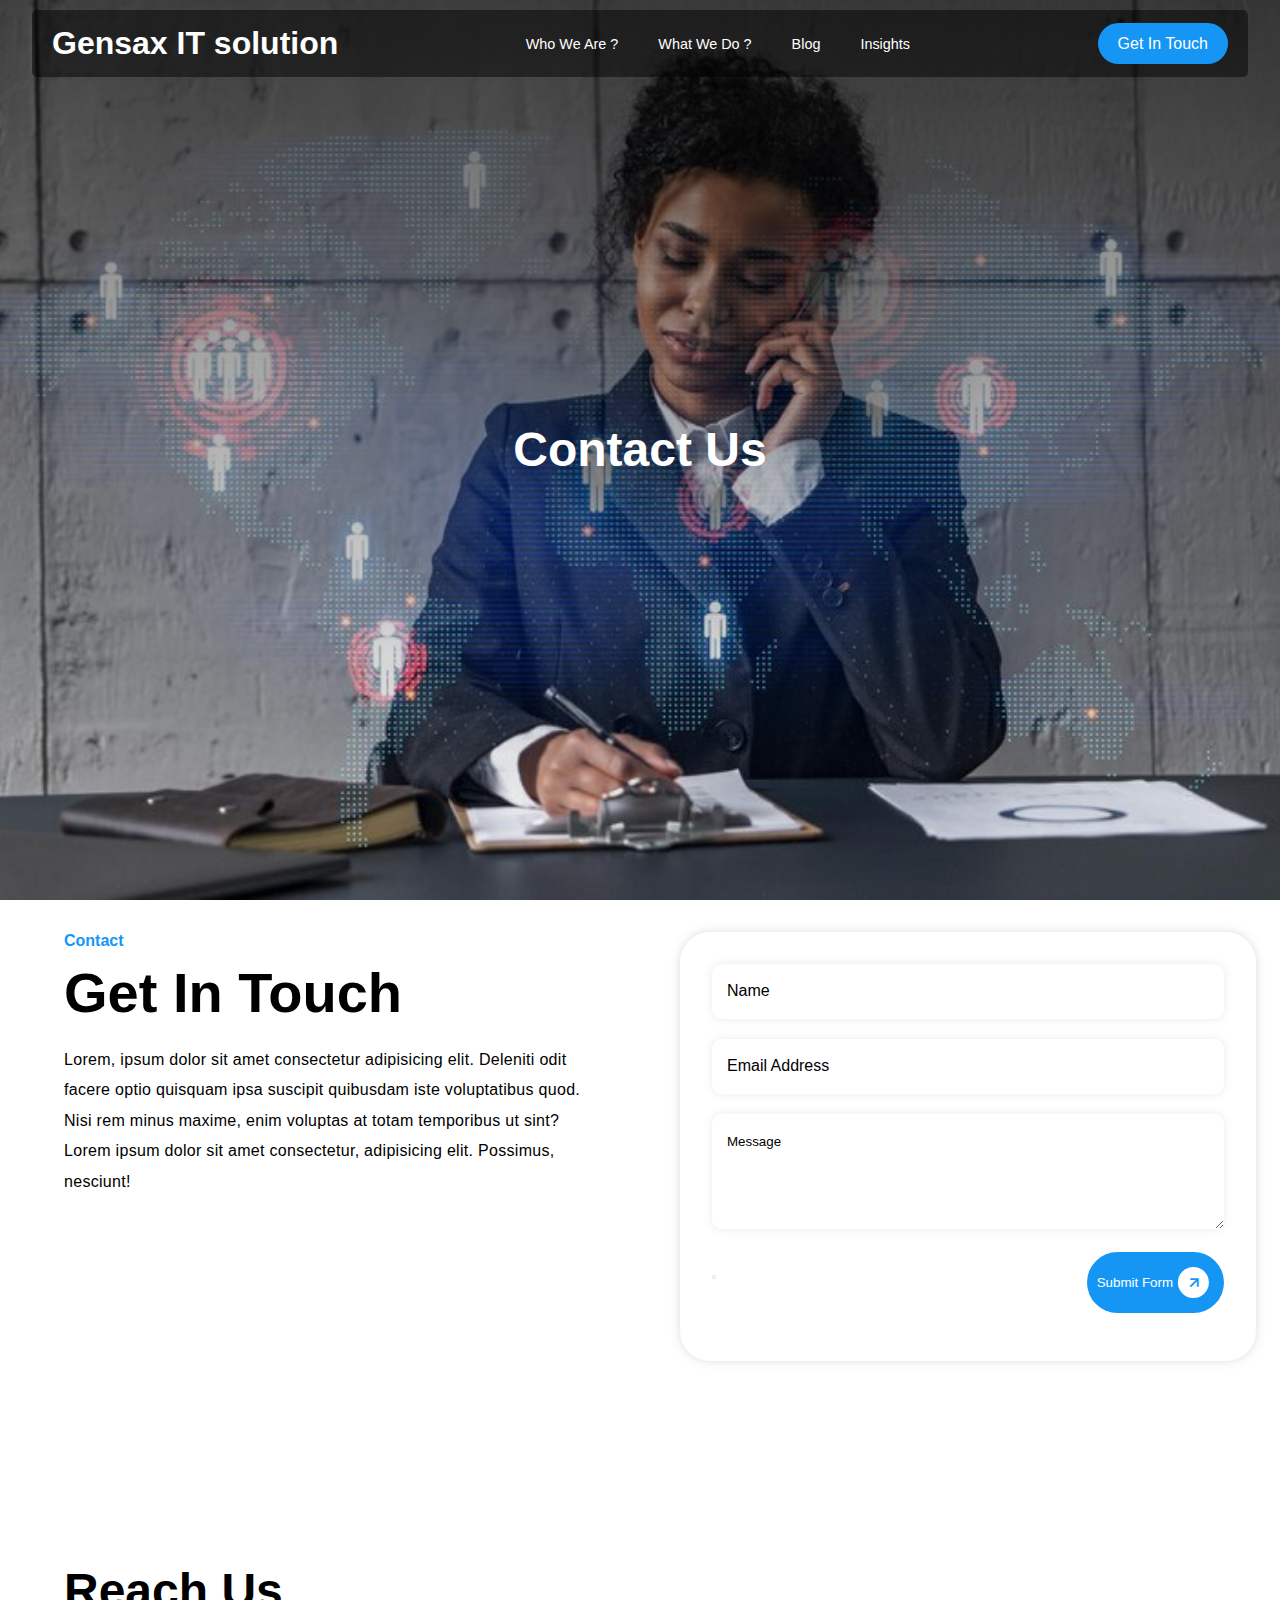
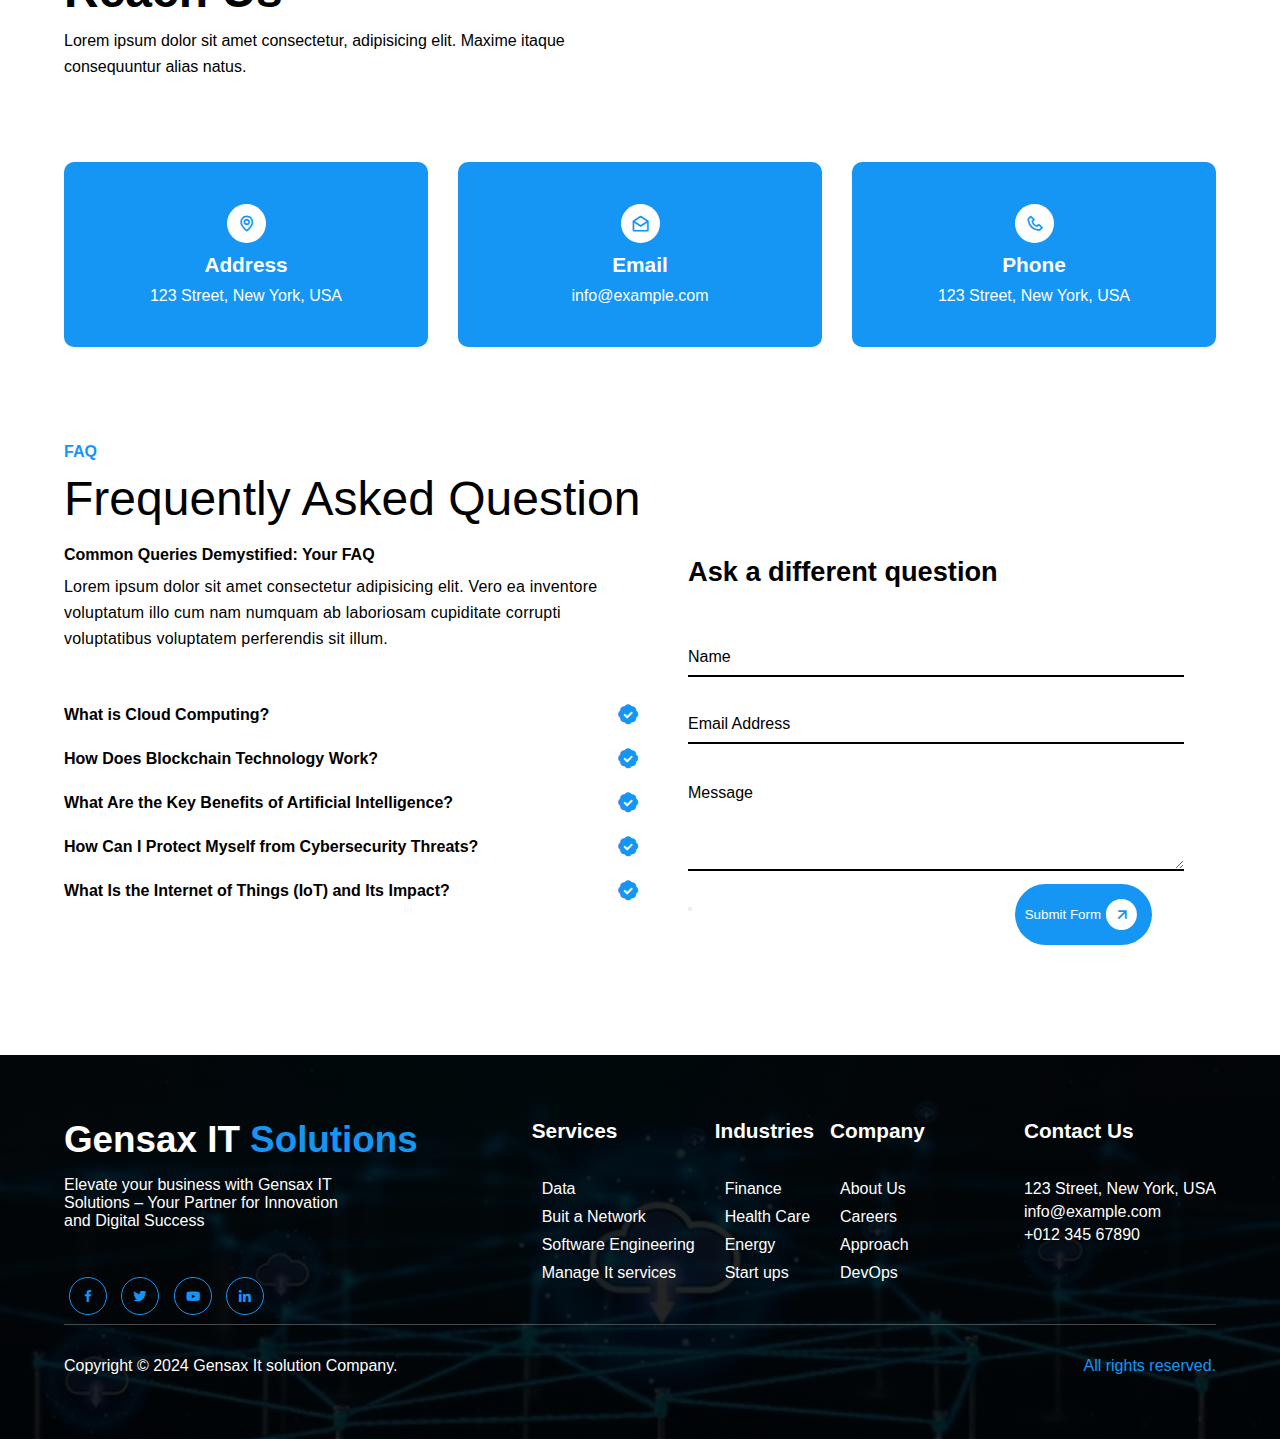
<file: contact.html>
<!DOCTYPE html>
<html lang="en">

<head>
    <meta charset="UTF-8">
    <meta name="viewport" content="width=device-width, initial-scale=1.0">
    <title>Document</title>
    <link rel="stylesheet" href="css/contact.css">
    <link href='https://unpkg.com/boxicons@2.1.4/css/boxicons.min.css' rel='stylesheet'>
    <script src="https://polyfill.io/v3/polyfill.min.js?features=IntersectionObserver"></script>
    <link rel="stylesheet" href="https://unpkg.com/swiper/swiper-bundle.min.css" />

</head>

<body>
    <div class="container">

        <div class="content_one">

            <div class="content_one_sub">

                <header>
                    <div class="logo">
                        <h1><a href="index.html">Gensax IT solution</a></h1>
                    </div>
            
                    <nav>
                        <ul>
            
                            <li>
                                <a href="about.html">Who We Are ?</a>
                            </li>
            
                            <li>
                                <a href="services.html">What We Do ?</a>
                            </li>
            
                            <li>
                                <a href="blog.html">Blog</a>
                            </li>
            
                            <li>
                                <a href="#">Insights</a>
                            </li>
                        </ul>
                    </nav>
            
                    <div class="contact">
                        <a href="contact.html">Get In Touch</a>
                    </div>
                </header>


                <div class="content_one_sub_container">
                    <img src="img/businesswoman.jpg" alt="">
                    <div class="content_one_sub_container_text">
                        <h2> Contact Us</h2>
                    </div>

                </div>


            </div>


        </div>



        <div class="form_content">

            <div class="form_content_sub">

                <div class="form_content_sub_container">

                    <div class="form_content_sub_container_text">

                        <span>Contact</span>
                        <h2>Get In Touch</h2>
                        <p>Lorem, ipsum dolor sit amet consectetur adipisicing elit. Deleniti odit facere optio quisquam
                            ipsa suscipit quibusdam iste voluptatibus quod. Nisi rem minus maxime, enim voluptas at
                            totam temporibus ut sint? Lorem ipsum dolor sit amet consectetur, adipisicing elit.
                            Possimus, nesciunt!</p>

                    </div>

                    <div class="form_content_sub_container_form">

                        <form action="">

                            <input type="text" placeholder="Name" required>

                            <input type="text" placeholder="Email Address" required>

                            <textarea name="" id="" cols="30" rows="5" placeholder="Message" required></textarea>

                            <div class="content_three_sub_container_link">
                                <button>
                                <a href="#" class="content_three_sub_container_link_img">
                                    <div>Submit Form</div>
                                    <i class='bx bx-right-arrow-alt'></i>
                                </a>
                            </button>
                            </div>

                        </form>

                    </div>

                </div>

            </div>

        </div>



        <div class="content_two">

            <div class="content_two_sub">

                <div class="head">

                    <h2>Reach Us</h2>

                    <p>Lorem ipsum dolor sit amet consectetur, adipisicing elit. Maxime itaque consequuntur alias natus.
                    </p>

                </div>

                <div class="content_two_sub_container">

                    <div class="content_two_sub_container_details">

                        <i class='bx bx-map'></i>

                        <h3>Address</h3>

                        <p>123 Street, New York, USA</p>
                    </div>

                    <div class="content_two_sub_container_details">

                        <i class='bx bx-envelope-open'></i>

                        <h3>Email</h3>

                        <p>info@example.com</p>
                    </div>

                    <div class="content_two_sub_container_details">

                        <i class='bx bx-phone'></i>

                        <h3>Phone</h3>

                        <p>123 Street, New York, USA</p>
                    </div>

                </div>

            </div>

        </div>




        <div class="content_three">

            <div class="content_three_sub">

                <div class="head">
                    <span>FAQ</span>
                    <h2>Frequently Asked Question</h2>
                </div>

                <div class="content_three_sub_container">

                    <div class="content_three_sub_container_details_one">
                        <h3>Common Queries Demystified: Your FAQ</h3>
                        <p>Lorem ipsum dolor sit amet consectetur adipisicing elit. Vero ea inventore voluptatum illo
                            cum nam numquam ab laboriosam cupiditate corrupti voluptatibus voluptatem perferendis sit
                            illum.</p>

                            <div class="content_three_sub_container_details_one_link">
                                <ul>

                                    <li>What is Cloud Computing? <i class='bx bxs-badge-check'></i></li>
                                    <li>How Does Blockchain Technology Work? <i class='bx bxs-badge-check'></i></li>
                                    <li>What Are the Key Benefits of Artificial Intelligence? <i class='bx bxs-badge-check'></i></li>
                                    <li>How Can I Protect Myself from Cybersecurity Threats? <i class='bx bxs-badge-check'></i></li>
                                    <li>What Is the Internet of Things (IoT) and Its Impact? <i class='bx bxs-badge-check'></i></li>
                                </ul>
                            </div>

                    </div>

                    <div class="content_three_sub_container_details_two">

                        <h2>Ask a different question</h2>

                        <form action="">

                            <input type="text" placeholder="Name" required>
                            <input type="text" placeholder="Email Address" required>
                            <textarea name="" id="" cols="30" rows="5" placeholder="Message" required></textarea>
                            <div class="content_three_sub_container_link">
                                <button>
                                <a href="#" class="content_three_sub_container_link_img">
                                    <div>Submit Form</div>
                                    <i class='bx bx-right-arrow-alt'></i>
                                </a>
                            </button>
                            </div>
                        </form>

                    </div>

                </div>

            </div>

        </div>




        <footer>

            <div class="footer_main">

                <div class="foot_sub">

                    <div class="foot_sub_content">

                        <h2>Gensax IT <span>Solutions</span></h2>

                        <p class="p_frist">Elevate your business with Gensax IT Solutions – Your Partner for Innovation
                            and Digital Success</p>

                        <div class="foot_sub_content_sub">
                            <i class='bx bxl-facebook'></i>
                            <i class='bx bxl-twitter'></i>
                            <i class='bx bxl-youtube'></i>
                            <i class='bx bxl-linkedin'></i>
                        </div>

                    </div>

                    <div class="foot_sub_content_main">

                        <div class="foot_sub_content">
                            <h3>Services</h3>

                            <ul>
                                <li><a href="#">Data</a></li>
                                <li><a href="#">Buit a Network</a></li>
                                <li><a href="#">Software Engineering</a></li>
                                <li><a href="#">Manage It services</a></li>
                            </ul>
                        </div>

                        <div class="foot_sub_content">
                            <h3>Industries</h3>

                            <ul>
                                <li><a href="#">Finance</a></li>
                                <li><a href="#">Health Care</a></li>
                                <li><a href="#">Energy</a></li>
                                <li><a href="#">Start ups</a></li>
                            </ul>
                        </div>


                        <div class="foot_sub_content">
                            <h3>Company</h3>

                            <ul>
                                <li><a href="#">About Us</a></li>
                                <li><a href="#">Careers</a></li>
                                <li><a href="#">Approach</a></li>
                                <li><a href="#">DevOps</a></li>
                            </ul>
                        </div>

                    </div>

                    <div class="foot_sub_content">
                        <h3>Contact Us</h3>
                        <p>123 Street, New York, USA</p>
                        <p>info@example.com</p>
                        <p>+012 345 67890</p>
                    </div>

                </div>

                <div class="foot_two">
                    <p>Copyright © 2024 Gensax It solution Company. </p>

                    <p><span>All rights reserved.</span></p>
                </div>

            </div>

        </footer>







    </div>


</body>
<script src="index.js"></script>
<script src="app.js"></script>
<script>
    document.addEventListener("DOMContentLoaded", ShadowScroller);
</script>


</html>
</file>
<file: css/contact.css>
import url('https://fonts.googleapis.com/css2?family=Poppins:wght@400;500;600;700&display=swap');

* {
    margin: 0;
    padding: 0;
    -webkit-box-sizing: border-box;
    box-sizing: border-box;
    font-family: "Poppins", sans-serif;
}

:root {
    --primary_color: #ffffff;
    --secondary_color: #1596F5;
    --header_color: #333333;
    --section_color: #e8e8e8;
    --text_color: #666666;
    --header_text_color: #000000;
    --header_text: #000000;
    --linking_color: #1596F5;
    --box_background: #222222;
}

* {
    margin: 0;
    padding: 0;
    -webkit-box-sizing: border-box;
    box-sizing: border-box;
    font-family: 'Montserrat', sans-serif;
    font-family: 'Open Sans', sans-serif;
    font-family: 'Poppins', sans-serif;
}


body,
html {
    overflow-x: hidden;
    zoom: 100%;
    scroll-behavior: smooth;
}





.container {

}

.content_one {
    justify-content: center;
    align-items: center;
    margin: auto;
}

.content_one_sub {
    width: 100%;
    height: 100vh;
    display: flex;
    justify-content: center;
    align-items: center;

}


header {
    display: flex;
    justify-content: space-between;
    align-items: center;
    padding: 15px 20px;
    background-color: transparent;
    border-radius: 5px;
    background-color: rgba(0, 0, 0, 0.482);
    position: absolute;
    z-index: 999;
    width: 100%;
    top: 0;
    left: 0;
    right: 0;
    max-width: 95%;
    margin: 10px auto;
}

header::after {
    content: "";
    position: absolute;
    width: 0%;
    height: 3px;
    background-color: var(--linking_color);
    left: 0;
    border-radius: 5px 5px;
    bottom: 0px;
    transition: .3s;
}

header:hover::after {
    width: 100%;
}

header.shadow {
    display: flex;
    justify-content: space-between;
    align-items: center;
    padding: 15px 20px;
    background-color: var(--box_background);
    border-radius: 5px;
    position: fixed;
    z-index: 999;
    width: 100%;
    top: 2%;
    left: 0;
    right: 0;
    max-width: 95%;
    margin: auto;
    animation: 1s NavHidden;
}

@keyframes NavHidden {
    0%{
        transform: translate(0, -150%);
    }
    100%{
        transform: translate(0, 0);
    }
}


.logo a {
    font-size: 1em;
    text-decoration: none;
    color: var(--primary_color);

}

nav {}

nav ul {
    display: flex;
    align-items: center;
    justify-content: center;
}

nav ul li {
    margin: 0 20px;
    list-style: none;
}

nav ul li a {
    color: var(--primary_color);
    font-size: 0.9em;
    text-decoration: none;
    position: relative;
    padding: 0 0 3px 0;
}

nav ul li a::after {
    content: "";
    position: absolute;
    bottom: 0;
    left: 0;
    width: 0%;
    transition: .4s;
    height: 3px;
    background-color: var(--linking_color);
}

nav ul li a:hover:after {
    width: 100%;
}

.contact a {
    padding: 12px 20px;
    color: var(--primary_color);
    background-color: var(--linking_color);
    border-radius: 30px;
    text-decoration: none;
}

.content_one_sub_container {
    display: flex;
    align-items: center;
    justify-content: center;
    padding: 0rem 0;
    background-position: center;
    height: 100%;
    background-size: cover;
}


.content_one_sub_container {
    position: relative;
    width: 100%;
    height: 100%;
    overflow: hidden;
    background: linear-gradient(rgba(0, 0, 0, 0.95), rgba(0, 0, 0, 0.5));
}

.content_one_sub_container img {
    width: 100%;
    height: 100%;
    object-fit: cover;
    animation: bckgrd 10s infinite linear;
}

.content_one_sub_container_text {
    position: absolute;
    width: 100%;
    height: 100%;
    line-height: 1;
    top: 0;
    background: linear-gradient(rgba(0, 0, 0, 0.578), rgba(0, 0, 0, 0.0));
    display: flex;
    align-items: center;
    justify-content: center;
    text-align: center;
}

.content_one_sub_container_text main {
}


@keyframes bckgrd {
    0% {
        transform: scale(1.4);
    }

    25% {
        transform: scale(1.2);
    }

    50% {
        transform: scale(1);
    }

    75% {
        transform: scale(1.2);
    }

    100% {
        transform: scale(1.4);
    }
}


.content_one_sub_container_text {
    text-align: center;
    width: 100%;
}

.content_one_sub_container_text h2 {
    text-align: center;
    font-size: 3em;
    color: var(--primary_color);

}


.content_two {
    justify-content: center;
    align-items: center;
    margin: auto;
}

.content_two_sub {
    justify-content: center;
    align-items: center;
    margin: auto;
    width: 100%;
    height: 100%;
    padding: 5rem 5% 1rem;
    background-color: var(--primary_color);
}

.content_two_sub .head {
    padding: 0rem 0 5rem;
    text-align: left;
}

.content_two_sub .head h2 {
    font-size: 3em;
    color: var(--header_text);
    margin: 10px 0;
}

.content_two_sub .head p {
    font-size: 1em;
    margin: 10px 0;
    color: var(--header_text);
    line-height: 1.6;
    width: 100%;
    max-width: 50%;
}

.content_two_sub_container {
    display: flex;
    justify-content: space-between;
    flex: 1;
    padding: 2rem 0 0;
    gap: 30px;
}


.content_two_sub_container_details {
    padding: 3px 2rem 2rem;
    width: 100%;
    background-color: var(--linking_color);
    text-align: center;
    position: relative;
    border-radius: 0 0 10px 10px;
}

.content_two_sub_container_details::after {
    content: "";
    position: absolute;
    width: 100%;
    background-color: var(--linking_color);
    height: 40px;
    right: 0;
    top: -39px;
    border-radius: 10px 10px 0 0;
    transition: .5s;
}

.content_two_sub_container_details:hover::after {
    margin: 0 0 20px 0;
    top: -60px;
}

.content_two_sub_container_details i {
    color: var(--linking_color);
    padding: 10px;
    border-radius: 90px;
    font-size: 1.2em;
    background-color: var(--primary_color);
    transition: .3s;
}

.content_two_sub_container_details:hover i {
    animation-name: contact_icon;
    animation-duration: .5s;
    animation-fill-mode: forwards;
    animation-timing-function: ease-out;
    background-color: var(--linking_color);
    border: 1px solid var(--primary_color);
    color: var(--primary_color);
    position: relative;
    z-index: 10;
}

@keyframes contact_icon {
    0% {
        transform: translateY(0);
    }

    100% {
        transform: translateY(-34px);
    }
}

.content_two_sub_container_details h3 {
    font-size: 1.3em;
    margin: 10px 0;
    color: var(--primary_color);
    transition: .4s;
}

.content_two_sub_container_details:hover h3 {
    transform: scale(1.2);
}

.content_two_sub_container_details p {
    font-size: 1em;
    margin: 10px 0;
    color: var(--primary_color);
    transition: .4s;
}

.content_two_sub_container_details:hover p {
    transform: scale(1.2);
}


.form_content {
    justify-content: center;
    align-items: center;
    margin: auto;
}

.form_content_sub {
    justify-content: center;
    align-items: center;
    margin: auto;
    width: 100%;
    height: 100%;
    padding: 2rem 5% 4rem;
    position: relative;
    margin: 0 0 3rem;
}

.form_content_sub_container {
    display: grid;
    grid-template-columns: 50% 50%;
    align-items: start;
    justify-content: space-between;
    gap: 40px;


}

.form_content_sub_container_text span {
    color: var(--linking_color);
    font-size: 1em;
    font-weight: 600;
}

.form_content_sub_container_text  h2 {
    font-size: 3.5rem;
    margin: 10px 0;
    color: var(--header_text);
}

.form_content_sub_container_text p {
    font-size: 1em;
    margin: 20px 0;
    letter-spacing: .3px;
    line-height: 1.9;
    width: 100%;
    max-width: 90%;
    color: var(--header_text);
    font-weight: 400;
}

.form_content_sub_container_form {
    border-radius: 30px;
    box-shadow: 0 0 10px rgba(128, 128, 128, 0.274);
    padding: 0rem 0rem 3rem;
}

.form_content_sub_container_form form {
    width: 100%;
    margin: auto;
    overflow: hidden;
    padding: 2rem;
    position: relative;
}


.form_content_sub_container_form form input {
    width: 100%;
    padding: 20px 15px;
    margin-bottom: 20px;
    border-radius: 10px;
    border: none;
    outline: none;
    box-shadow: 0 0 10px rgba(128, 128, 128, 0.156);
}

.form_content_sub_container_form form input::placeholder {
    color: var(--header_text);
    font-size: 1.2em;
}

.form_content_sub_container_form form textarea {
    width: 100%;
    padding: 20px 15px;
    margin-bottom: 30px;
    border-radius: 10px;
    border: none;
    outline: none;
    box-shadow: 0 0 10px rgba(128, 128, 128, 0.156);
    overflow: hidden;
}

.form_content_sub_container_form form textarea::placeholder {
    color: var(--header_text);
    font-size: 1em;
}


.content_three_sub_container_link_img {
    color: var(--primary_color);
    background: var(--linking_color);
    padding: 0px 5px 4px 25px;
    border-radius: 30px;
    text-decoration: none;
    align-items: center;
}


.content_three_sub_container_link_img {
    position: absolute;
    bottom: 0%;
    right: 2rem;
    padding: 10px;
    border-radius: 50px;
    margin: auto;
    display: flex;
    align-items: center;
    justify-content: center;
    background-color: var(--linking_color);
    animation: 2s scaling infinite;
}

.content_three_sub_container_link_img .bx {
    transform: rotate(45deg);
    color: var(--primary_color);
    font-size: 2em;
}

.content_three_sub_container_link_img .bx {
    transform: rotate(-45deg);
    color: var(--linking_color);
    font-size: 1.6em;
    padding: 5px;
    margin: 5px;
    border-radius: 50px;
    background-color: var(--primary_color);
}

.content_three_sub_container_link_img:hover .bx {
    animation: 3s RotatingBtn;
}

 form .content_two_sub_container_link {
    position: relative;
}

@keyframes RotatingBtn {
    0% {
        transform: rotate(-45deg);
    }

    25% {
        transform: rotate(0deg);
    }

    50% {
        transform: rotate(180deg);
    }

    75% {
        transform: rotate(360deg);
    }

    100% {
        transform: rotate(-45deg);
    }
}



.content_three {
    justify-content: center;
    align-items: center;
    margin: auto;
}

.content_three_sub {
    justify-content: center;
    align-items: center;
    margin: auto;
    width: 100%;
    height: 100%;
    padding: 5rem 5%;
}

.content_three_sub .head span {
    font-size: 1em;
    font-weight: 700;
    color: var(--linking_color);
}

.content_three_sub .head h2 {
    font-size: 3em;
    margin: 10px 0;
    font-weight: 500;
}

.content_three_sub_container {
    display: grid;
    grid-template-columns: 50% 50%;
}

.content_three_sub_container_details_one {
    width: 100%;
}

.content_three_sub_container_details_one h3 {
    font-size: 1em;
    font-weight: 700;
    margin: 10px 0;
}

.content_three_sub_container_details_one p {
    font-size: 1em;
    font-weight: 300;
    line-height: 1.6;
    letter-spacing: .2px;
}

.content_three_sub_container_details_one_link ul {
    padding: 2rem 0;
}

.content_three_sub_container_details_one_link ul li {
    list-style: none;
    font-size: 1em;
    margin: 20px 0;
    font-weight: 700;
    display: flex;
    justify-content: space-between;
    align-items: center;
}

.content_three_sub_container_details_one_link ul li .bx {
    color: var(--linking_color);
    font-size: 1.5em;
}


.content_three_sub_container_details_two {
    padding: 10px 2rem 0 3rem;
}

.content_three_sub_container_details_two h2 {
    font-size: 1.7em;
    margin: 10px 0;
}

.content_three_sub_container_details_two form {
    width: 100%;
    margin: auto;
    overflow: hidden;
    padding: 2rem 0;
    position: relative;
}


.content_three_sub_container_details_two form input {
    width: 100%;
    padding: 20px 15px 10px 0;
    margin-bottom: 20px;
    border: none;
    outline: none;
    border-bottom: 2px solid var(--header_text);
}

.content_three_sub_container_details_two form input::placeholder {
    color: var(--header_text);
    font-size: 1.2em;
}

.content_three_sub_container_details_two form textarea {
    width: 100%;
    padding: 20px 15px 10px 0;
    margin-bottom: 20px;
    border: none;
    outline: none;
    border-bottom: 2px solid var(--header_text);
}

.content_three_sub_container_details_two form textarea::placeholder {
    color: var(--header_text);
    font-size: 1.2em;
}






footer {
    justify-content: center;
    align-items: center;
    margin: auto;
}

.footer_main {
    justify-content: center;
    align-items: center;
    margin: 20px auto 0;
    width: 100%;
    height: 100%;
    padding: 4rem 5%;
    background: linear-gradient(rgba(0, 0, 0, 0.85),rgba(0, 0, 0, 0.85)),url(../img/clouding.jpeg);
    background-position: center;
    background-repeat: no-repeat;
    background-size: 100%;
}

.foot_sub {
    display: grid;
    grid-template-columns: 32% auto auto;
    justify-content: space-between;
    align-items: start;
}

.foot_sub_content_main {
    display: flex;
    gap: 10px;
    padding-bottom: 2rem;
}

.foot_sub_content_sub {

    padding-top: 2rem;
}

.foot_sub_content h2 {
    font-size: 2.3em;
    color: var(--primary_color);

}

.foot_sub_content h2 span {
    color: var(--linking_color);
}

.p_frist {
    width: 80%;
    padding: 10px 0;
}

.foot_sub_content_sub .bx {
    font-size: 1em;
    color: var(--linking_color);
    padding: 10px;
    border-radius: 30px;
    border: 1px solid var(--linking_color);
    margin: 0 5px;
    transition: .3s;
}

.foot_sub_content_sub .bx:hover {
    background-color: var(--linking_color);
    color: var(--primary_color);
}

.foot_sub_content h3 {
    font-size: 1.3em;
    color: var(--primary_color);
    margin-bottom: 2.3rem;
}

.foot_sub_content ul {
 
}

.foot_sub_content ul li {
    list-style: none;
    margin: 10px 10px;
}

.foot_sub_content ul li a {
    text-decoration: none;
    color: var(--primary_color);
    font-size: 1em;
    transition: .3s;
}

.foot_sub_content ul li a:hover {
    color: var(--linking_color);
}

.foot_sub_content p {
    color: var(--primary_color);
    margin: 5px 0 5px;
}

.foot_two {
    border-top: 1px solid rgba(128, 128, 128, 0.545);
    padding: 2rem 0 0;
    display: flex;
    align-items: center;
    justify-content: space-between;
}

.foot_two p {
    font-size: 1em;
    color: var(--primary_color);
}

.foot_two p span {
    color: var(--linking_color);
}
</file>
